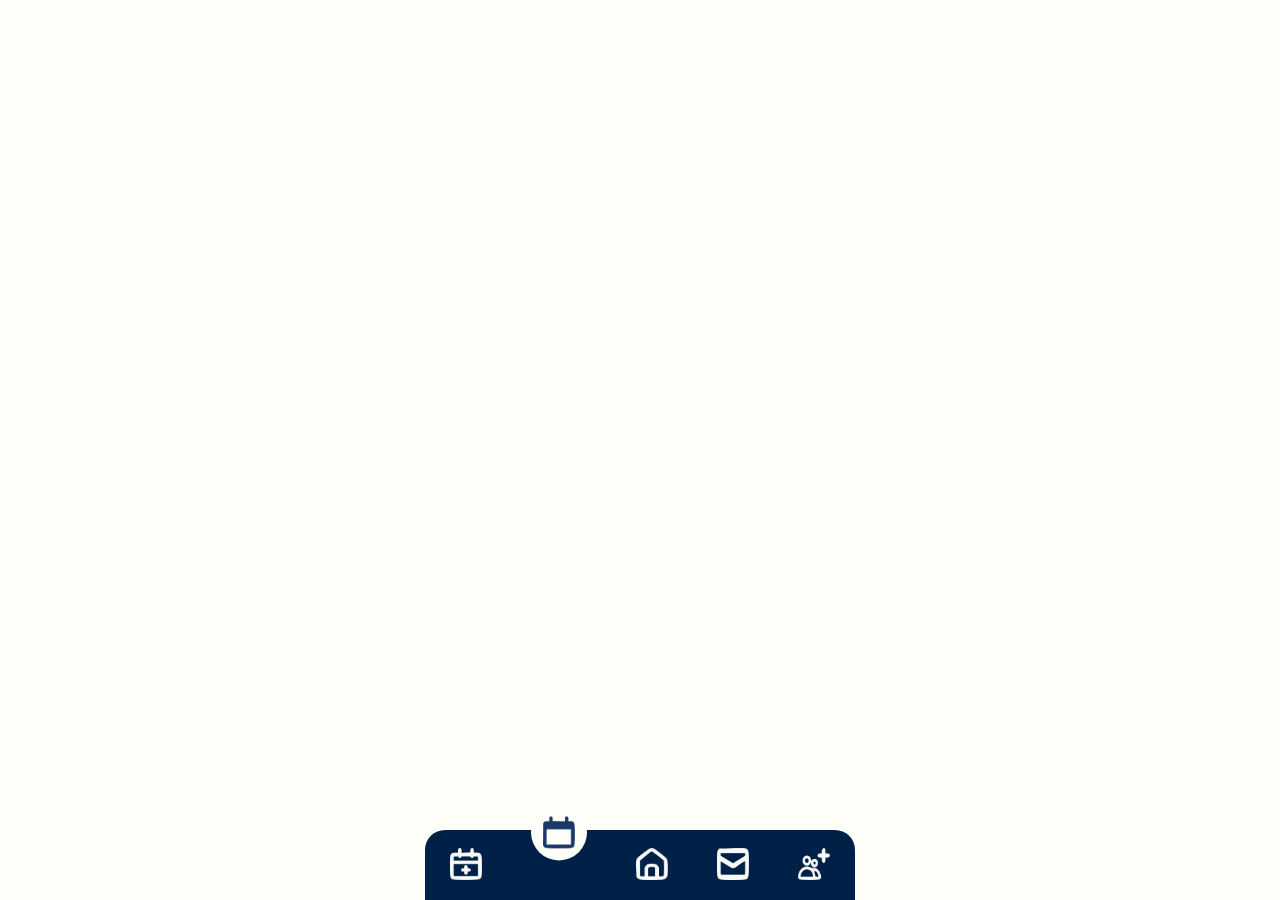
<file: calendar.html>
<!DOCTYPE html>
<html lang="en">
<head>
    <meta charset="UTF-8">
    <meta name="viewport" content="width=device-width, initial-scale=1.0">
    <title>Invyte | Kalender</title>
    <link rel="stylesheet" href="css/mother.css">
    <link rel="stylesheet" href="css/calendar.css">
    <link rel="icon" href="assets/Logo_Invyte.png">
</head>
<body>

<nav class="footer-menu">
  <a href="events.html"><img src="assets/icon-events.png" alt="Events"></a>
  <a href="calendar.html"  class="active-icon"><img src="assets/icon-calendar-blau.png" alt="Kalender"></a>

  <a href="homescreen.html"><img src="assets/icon-home.png" alt="Home"></a>

  <a href="invitations.html"><img src="assets/icon-invitations.png" alt="Einladungen"></a>
  <a href="friends.html"><img src="assets/icon-friends.png" alt="Freunde"></a>
</nav>
    
</body>
</html>
</file>
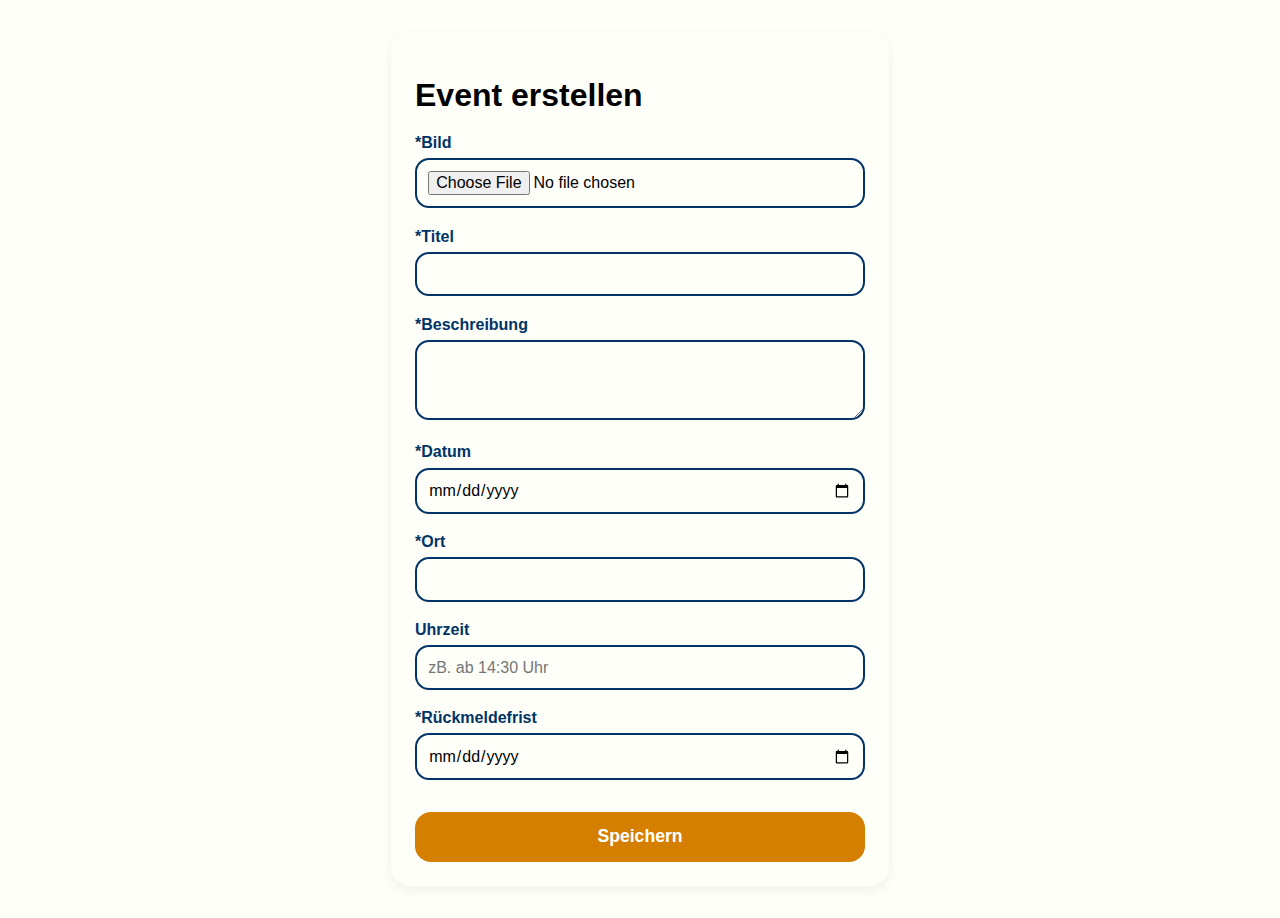
<file: create.html>
<!DOCTYPE html>
<html lang="en">
<head>
    <meta charset="UTF-8">
    <meta name="viewport" content="width=device-width, initial-scale=1.0">
    <link rel="stylesheet" href="css/mother.css">
    <link rel="stylesheet" href="css/create.css">
    <link rel="icon" href="assets/Logo_Invyte.png">
    <title>Document</title>
</head>

<body>

    <form id="eventForm" enctype="multipart/form-data">
        <h1>Event erstellen</h1>

        <!--Bild-->
        <label>*Bild</label>
        <input type="file" name="image" accept="image/*" required/>

        <!--Titel-->
        <label>*Titel</label>
        <input type="text" name="title" required/>

        <!--Beschreibung-->
        <label>*Beschreibung</label>
        <textarea name="description" required></textarea>

        <!--Datum-->
        <label>*Datum</label>
        <input type="date" name="date" required/>

        <!--Ort-->
        <label>*Ort</label>
        <input type="text" name="place" required/>

        <!--Uhrzeit-->
        <label>Uhrzeit</label>
        <input type="text" name="time" placeholder="zB. ab 14:30 Uhr">

        <!--Rückmeldefrist-->
        <label>*Rückmeldefrist</label>
        <input type="date" name="deadline" required/>

        <button type="submit">Speichern</button>
        <p id="successMessage" style="color: green; display: none">Dein Event wurde erfolgreich erstellt!</p>
    </form>
    
    <script src="js/create.js"></script>
</body>
</html>
</file>
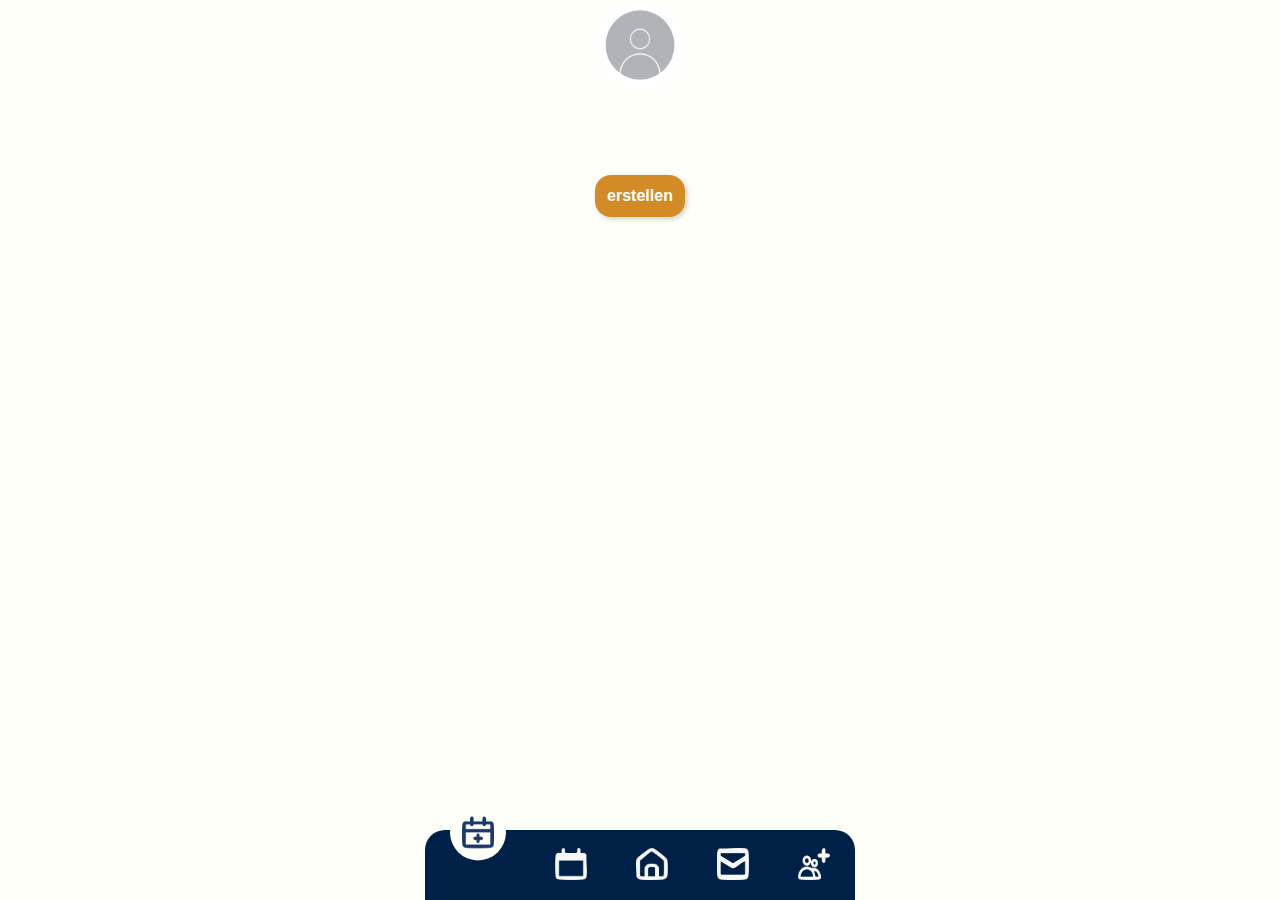
<file: events.html>
<!DOCTYPE html>
<html lang="en">
<head>
    <meta charset="UTF-8">
    <meta name="viewport" content="width=device-width, initial-scale=1.0">
    <title>Invyte | Events</title>
    <link rel="stylesheet" href="css/mother.css">
    <link rel="stylesheet" href="css/events.css">
    <link rel="icon" href="assets/Logo_Invyte.png">
</head>
<body>

  <!-- Profilbild -->
<div class="profil-header">
  <img id="profilbild" src="assets/standard_avatar.png" alt="Profilbild">
</div>

<!-- Erstellen-Button -->
<div class="container">
  <a href="create.html" class="main-button">erstellen</a>
</div>



<!--Menu-Bar-->
<nav class="footer-menu">
  <a href="events.html"  class="active-icon"><img src="assets/icon-events-blau.png" alt="Events"></a>
  <a href="calendar.html"><img src="assets/icon-calendar.png" alt="Kalender"></a>

  <a href="homescreen.html"><img src="assets/icon-home.png" alt="Home"></a>

  <a href="invitations.html"><img src="assets/icon-invitations.png" alt="Einladungen"></a>
  <a href="friends.html"><img src="assets/icon-friends.png" alt="Freunde"></a>
</nav>
    <script src="js/events.js"></script>

</body>
</html>
</file>
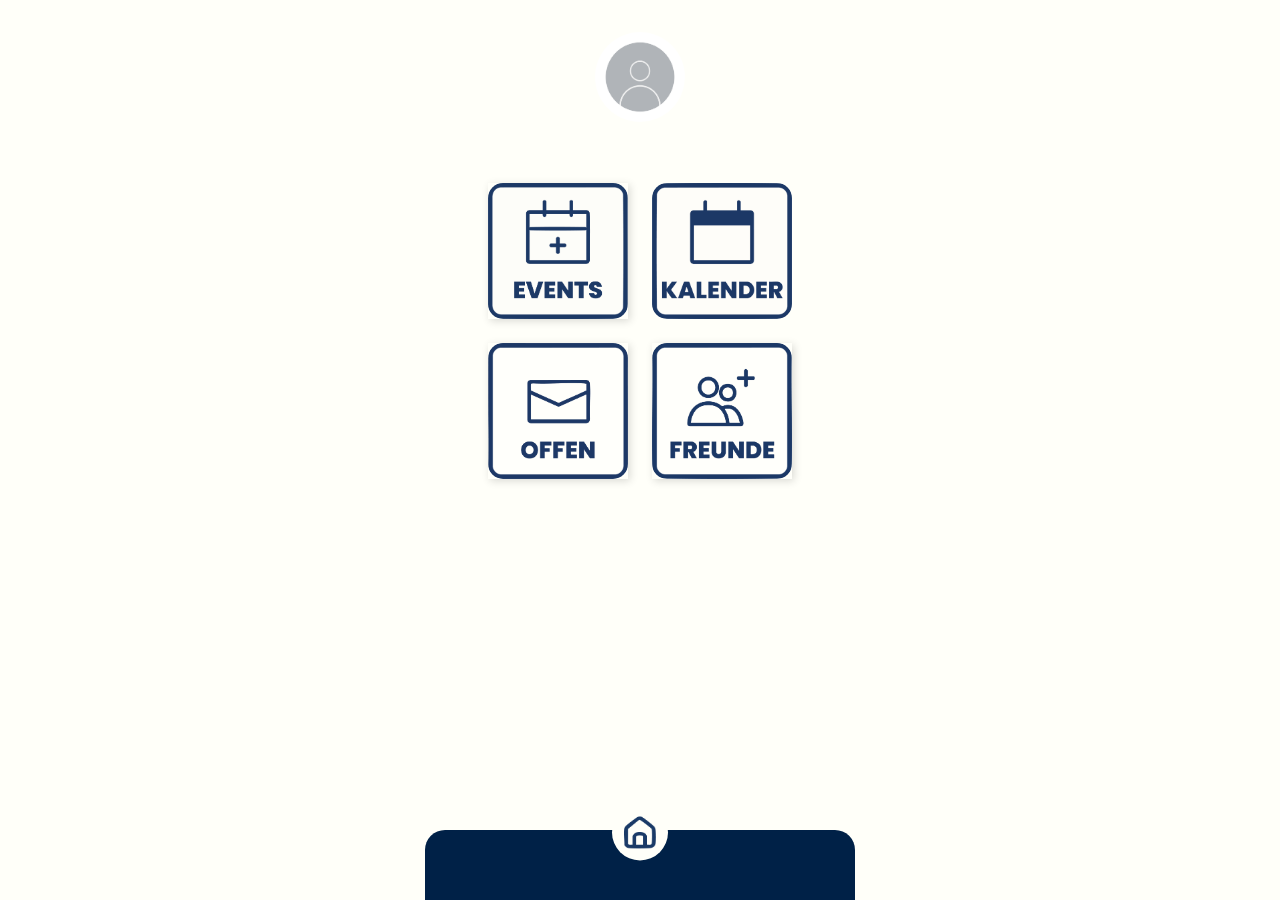
<file: homescreen.html>
<!DOCTYPE html>
<html lang="de">
<head>
    <meta charset="UTF-8">
    <meta name="viewport" content="width=device-width, initial-scale=1.0">
    <title>Invyte | Home</title>
    <link rel="stylesheet" href="css/mother.css">
    <link rel="stylesheet" href="css/homescreen.css">
    <link rel="icon" href="assets/Logo_Invyte.png">
</head>
<body>
    
    <!-- Profilbild -->
<div class="profil-header">
  <img id="profilbild" src="assets/standard_avatar.png" alt="Profilbild">
</div>

    <h1 id="welcomeMessage"></h1>

<div class="icon-grid">
  <a href="events.html" class="icon-wrapper">
    <img src="assets/Homescreen_Events.png" alt="Events" class="homescreenIcons">
  </a>
  <a href="calendar.html" calss="icon-wrapper">
    <img src="assets/Homescreen_Kalender.png" alt="Kalender" class="homescreenIcons">
  </a>
  <a href="invitations.html" class="icon-wrapper">
    <img src="assets/Homescreen_Offen.png" alt="Offen" class="homescreenIcons">
  </a>
  <a href="friends.html" class="icon-wrapper">
    <img src="assets/Homescreen_Freunde.png" alt="Freunde" class="homescreenIcons">
  </a>
</div>

<nav class="footer-menu">
  <a href="homescreen.html" class="active-icon">
    <img src="assets/icon-home-blau.png" alt="Home">
  </a>
</nav>

    <script src="js/protected.js" ></script>
    <script src="js/homescreen.js" ></script>

</body>


</html>
</file>
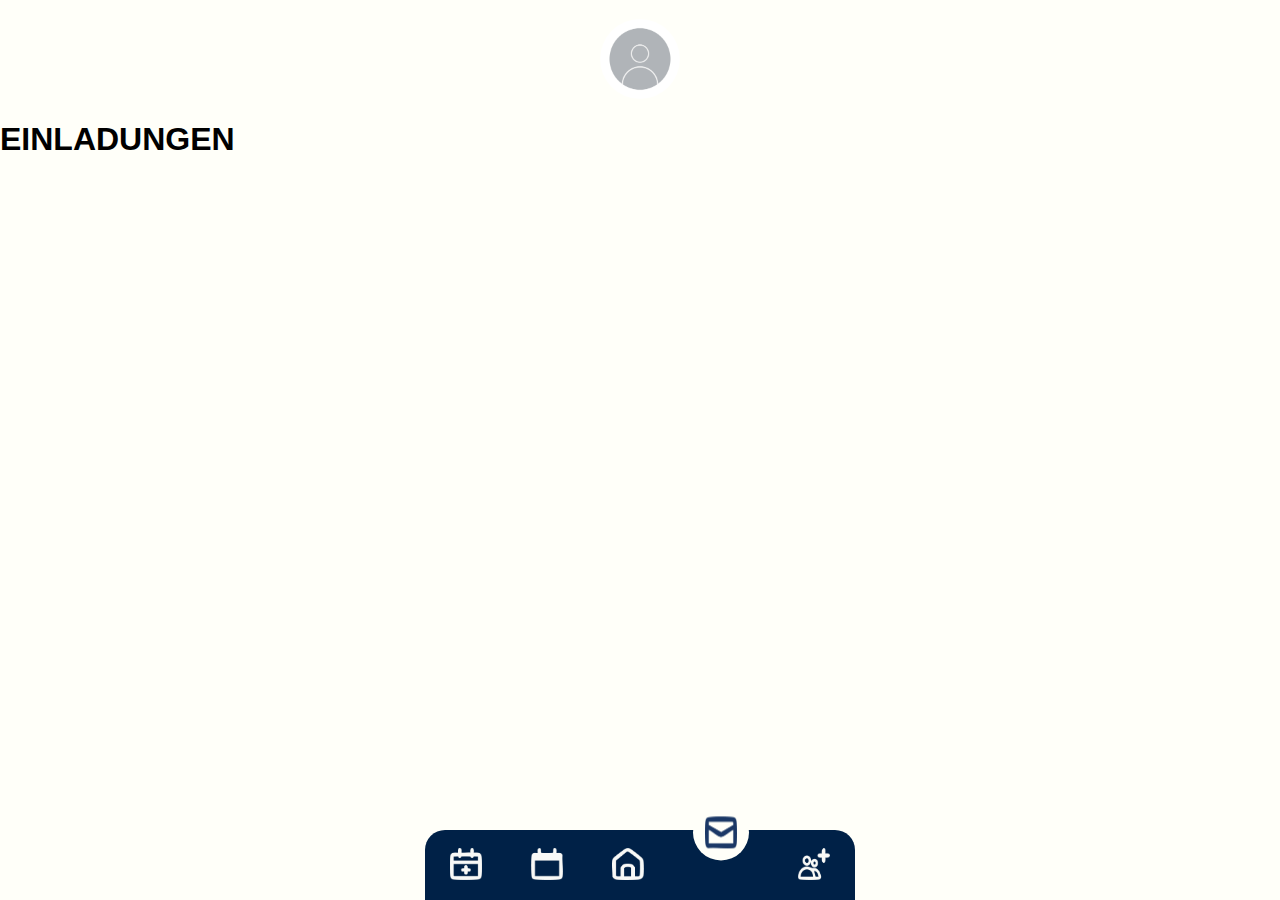
<file: invitations.html>
<!DOCTYPE html>
<html lang="de">
<head>
    <meta charset="UTF-8">
    <meta name="viewport" content="width=device-width, initial-scale=1.0">
    <title>Invyte | Einladungen</title>
    <link rel="stylesheet" href="css/mother.css">
    <link rel="stylesheet" href="css/invitations.css">
    <link rel="icon" href="assets/Logo_Invyte.png">
</head>
<body>

<!-- Profilbild -->
<div class="profil-header">
  <img id="profilbild" src="assets/standard_avatar.png" alt="Profilbild">
</div>

<!-- Einladungen Titel -->
<h1 class="page-title">EINLADUNGEN</h1>

<!-- Einladungsliste -->
<div id="invitationList" class="invitation-list"></div>

<!-- Modale: Detail, Bestätigung, Erfolg -->
  <div id="detailModal" class="modal hidden">
    <div class="modal-content">
      <span class="close">&times;</span>
      <div id="detailContent"></div>
    </div>
  </div>

  <!-- Bestätigungs-/Erfolg-Modale -->
  <div id="confirmModal" class="modal hidden">
    <div class="modal-content">
      <p id="confirmText"></p>
      <button id="confirmYes" class="btn-delete">ja</button>
      <button id="confirmNo" class="btn-cancel">nein</button>
    </div>
  </div>

  <div id="successModal" class="modal hidden">
    <div class="modal-content">
      <p id="successMessage"></p>
    </div>
  </div>


<nav class="footer-menu">
  <a href="events.html"><img src="assets/icon-events.png" alt="Events"></a>
  <a href="calendar.html"><img src="assets/icon-calendar.png" alt="Kalender"></a>

  <a href="homescreen.html"><img src="assets/icon-home.png" alt="Home"></a>

  <a href="invitations.html" class="active-icon"><img src="assets/icon-inviations-blau.png" alt="Einladungen"></a>
  <a href="friends.html"><img src="assets/icon-friends.png" alt="Freunde"></a>
</nav>

<script src="js/invitations.js" ></script>
    
</body>
</html>
</file>
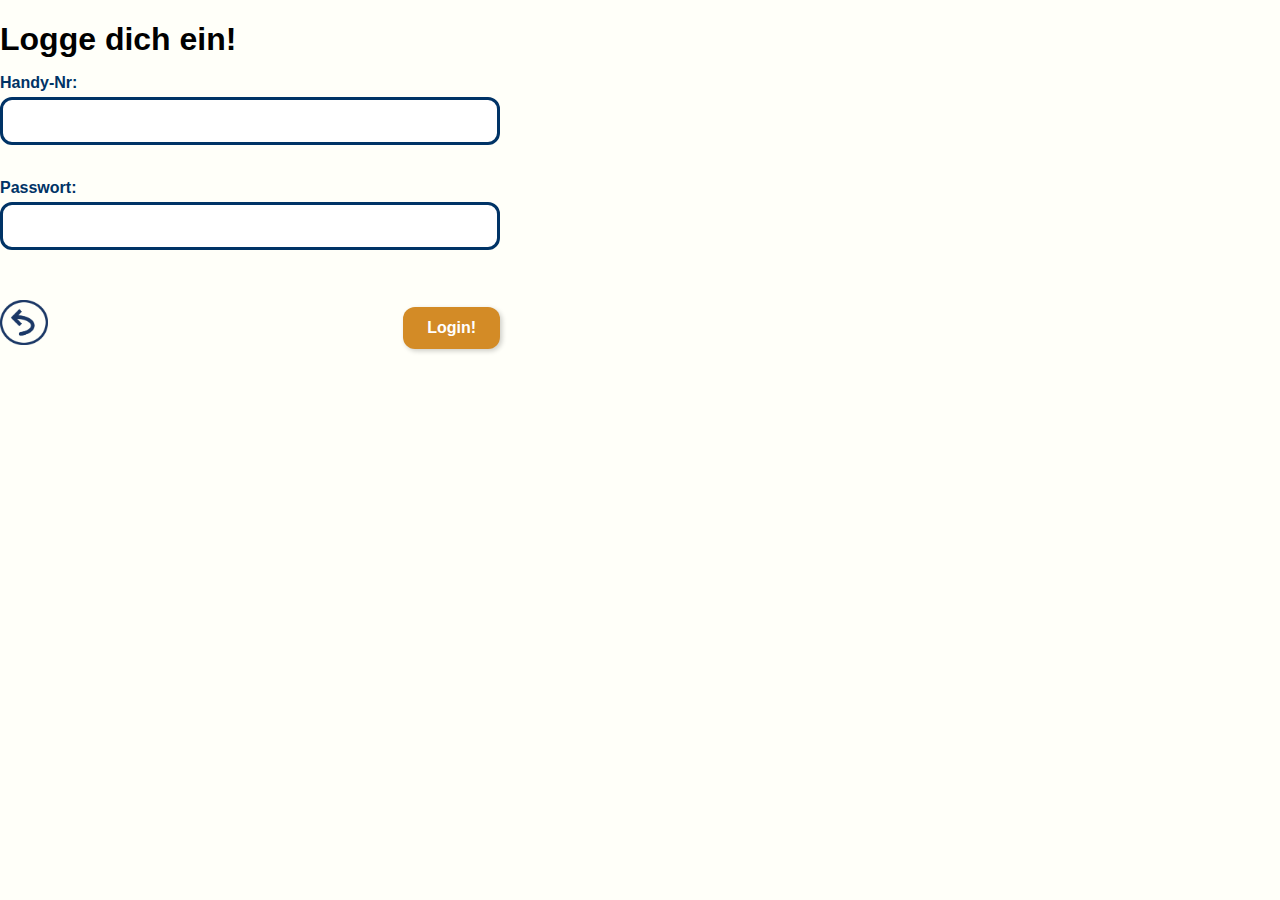
<file: login.html>
<!DOCTYPE html>
<html lang="en">
<head>
    <meta charset="UTF-8">
    <meta name="viewport" content="width=device-width, initial-scale=1.0">
    <title>Invyte | Login</title>
    <link rel="stylesheet" href="css/mother.css">
    <link rel="stylesheet" href="css/login.css">
    <link rel="icon" href="assets/Logo_Invyte.png">
</head>
<body>
   
    <h1>Logge dich ein!</h1>
    
    <form id="loginForm" action="">
        <label for="userphone">Handy-Nr:</label>
        <input id="userphone" type="tel"/>
        <br />
        <br />

        <label for="password">Passwort:</label>
        <input id="password" type="password"/>
        <br />
        <br />

        <div class="button-row">
            <a href="index.html" class="back-button">
                <img src="assets/back_button.png" alt="Zurück">
            </a>
            <button type="submit" class="submit-button">Login!</button>
        </div>

    </form>
    

    <script src="js/login.js"></script>
</body>
</html>
</file>
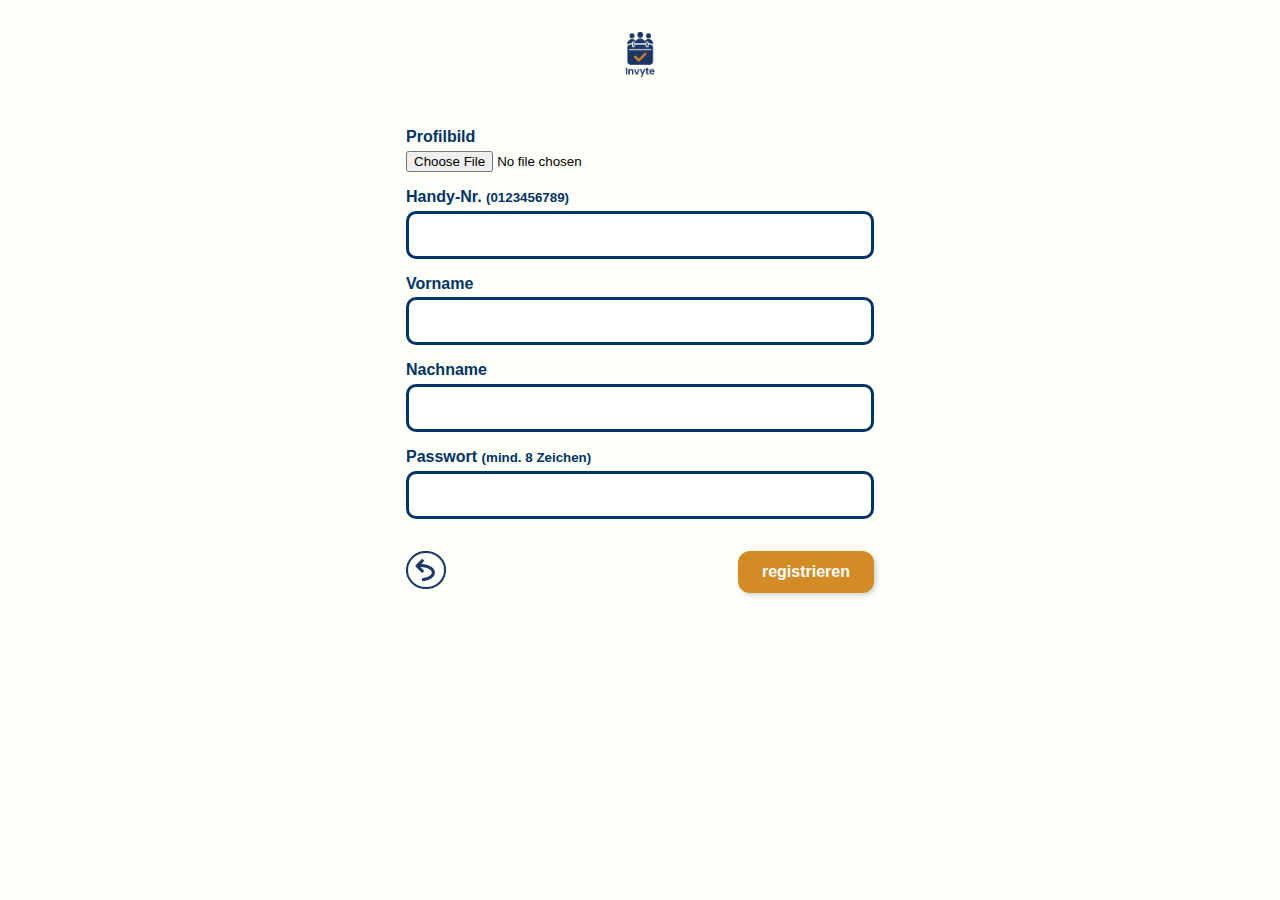
<file: register.html>
<!DOCTYPE html>
<html lang="de">
<head>
    <meta charset="UTF-8">
    <meta name="viewport" content="width=device-width, initial-scale=1.0">
    <title>Invyte | Registrieren</title>
    <link rel="stylesheet" href="css/mother.css">
    <link rel="stylesheet" href="css/register.css">
    <link rel="icon" href="assets/Logo_Invyte.png">
</head>
<body>
<div class="container">

    <a href="index.html" class="logo">
        <img src="assets/Logo_Invyte.png" alt="Invyte Logo" />
    </a>

    <form id="registerForm" action="" enctype="multipart/form-data">

        <label for="profilePicture">Profilbild</label>
        <input id="profilePicture" name="profilePicture" type="file" accept="image/*" />
    
        <label for="phone">Handy-Nr. <small>(0123456789)</small></label>
        <input id="phone" type="tel"/>

        <label for="firstName">Vorname</label>
        <input id="firstName" type="text"/>

        <label for="surname">Nachname</label>
        <input id="surname" type="text"/>

        <label for="password">Passwort <small>(mind. 8 Zeichen)</small></label>
        <input id="password" type="password" required minlength="8"/>

        <div class="button-row">
            <a href="index.html" class="back-button">
                <img src="assets/back_button.png" alt="Zurück">
            </a>
            <button type="submit" class="submit-button">registrieren</button>
        </div>
    </form>
    <p id="errorMessage" style="display:none; color:red; font-weight: bold;"></p>
</div>

    <script src="js/register.js"></script>
</body>
</html>
</file>
<file: css/mother.css>
body {
    background-color: #fffff9;
    font-family: Poppins, sans-serif;
    margin: 0;
    padding: 0;
}
.profil-header {
  display: flex;
  justify-content: center;
  margin-bottom: 1rem;
}

.profil-header img {
  width: 90px;
  height: 90px;
  border-radius: 50%;
  object-fit: cover;
}
h1 {
  font-size: clamp(24px, 5vw, 32px);
  font-weight: 800;
  margin-bottom: 1rem;
}
h2 {
    color: black;
    font-family: 'Poppins', sans-serif;
    font-size: clamp(26px, 4vw, 48px);
}
h3 {
    color: black;
    font-family: 'Poppins', sans-serif;
    font-size: clamp(22px, 3vw, 36px);
}
p {
    color: black;
    font-family: 'Poppins', sans-serif;
    font-size: clamp(16px, 2.5vw, 20px);
}

.footer-menu {
  position: fixed;
  bottom: 0;
  left: 50%;
  transform: translateX(-50%);
  width: 100%;
  max-width: 430px;
  background-color: #002147;
  display: flex;
  justify-content: space-around;
  align-items: center;
  padding: 0.5rem 0 0.4rem; /* 👈 Weniger Höhe */
  border-top-left-radius: 20px;
  border-top-right-radius: 20px;
  z-index: 999;
}


.footer-menu a img {
  width: 32px;
  height: 32px;
}
.footer-menu .icon-einladungen img {
  width: 24px;
}

.footer-menu .icon-freunde img {
  width: 26px;
}

/* HERVORGEHOBENES ICON */
.footer-menu .active-icon {
  background-color: #fffff9;
  border-radius: 50%;
  width: 56px;
  height: 56px;
  display: flex;
  align-items: center;
  justify-content: center;
  transform: translateY(-60%); /* 👈 Weiter nach oben */
}
</file>
<file: css/calendar.css>
/* Kalender */
.calendar-container {
  max-width: 360px;
  margin: 0 auto;
  padding: 1.5rem;
  border: 4px solid #002147;
  border-radius: 20px;
  box-shadow: 0 4px 12px rgba(0,0,0,0.1);
  font-family: poppins, sans-serif;
}

.calendar-header {
  display: flex;
  justify-content: space-between;
  align-items: center;
  font-size: 1.3rem;
  margin-bottom: 1rem;
}

.calendar-header button {
  background: none;
  border: none;
  font-size: 1.8rem;
  cursor: pointer;
  line-height: 1;
  padding: 0 0.5rem;
}
.calendar-grid {
  display: grid;
  grid-template-columns: repeat(7, 1fr); /* ← das war das fehlende! */
  row-gap: 0.9rem;
  justify-items: center;
}


.calendar-day {
  font-weight: 700;
  font-size: 1rem;
  letter-spacing: 0.5px;
  text-align: center;
}
#calendarDays {
  margin-bottom: 0.4rem;
}
.calendar-date,
.event-day {
  width: 38px;
  height: 38px;
  font-size: 0.85rem;
  font-weight: 500;
  display: flex;
  align-items: center;
  justify-content: center;
  border-radius: 50%;
  box-sizing: border-box;
}

.event-day {
  border: 2px solid #4c7c2b;
  color: #000;
}

.event-day.selected-day {
  background-color: #4c7c2b;
  color: white;
}
/* Event-Vorschau */
.event-preview {
  border: 3px solid #4c7c2b;
  background-color: #fffff9;
  border-radius: 16px;
  padding: 1rem;
  margin: 1rem auto;
  width: 100%;
  max-width: 360px;
  box-shadow: 2px 4px 8px rgba(0, 0, 0, 0.15);
  text-align: left;
}

.event-preview h3 {
  margin: 0 0 0.5rem;
  font-size: 1.1rem;
}

.event-preview .event-meta {
  font-size: 0.9rem;
  color: #333;
  margin-bottom: 0.5rem;
}

.event-preview .event-creator {
  display: flex;
  align-items: center;
  gap: 0.5rem;
  font-weight: bold;
  margin-top: 0.5rem;
}

.event-preview .event-creator img {
  width: 32px;
  height: 32px;
  border-radius: 50%;
  object-fit: cover;
}

/* Detailmodal */
#eventDetailModal {
  display: none;
  position: fixed;
  top: 0;
  left: 0;
  height: 100%;
  width: 100%;
  background: rgba(0, 0, 0, 0.5);
  z-index: 20;
  justify-content: center;
  align-items: center;
}

.event-detail-box {
  background: #fffff9;
  border: 3px solid #4c7c2b;
  border-radius: 20px;
  padding: 1.2rem;
  width: 90%;
  max-width: 380px;
  max-height: 90vh;
  overflow-y: auto;
  position: relative;
}

.event-detail-box h2 {
  margin-top: 0;
}

.event-detail-box img {
  width: 100%;
  max-height: 180px;
  object-fit: cover;
  border-radius: 12px;
  margin: 1rem 0;
}
.event-detail-box .event-creator {
  display: flex;
  align-items: center;
  gap: 0.5rem;
  margin-top: 1rem;
  font-weight: bold;
}

.event-detail-box .event-creator img {
  width: 32px;
  height: 32px;
  border-radius: 50%;
  object-fit: cover;
}

.event-detail-box .event-description {
  font-size: 1rem;
  line-height: 1.4;
  color: #333;
}

.event-detail-box .close-btn {
  position: absolute;
  top: 1rem;
  right: 1.2rem;
  font-size: 1.6rem;
  cursor: pointer;
  font-weight: bold;
}

/* Abmelden-Button */
.abmelden-button {
  background-color: #d38b26;
  color: white;
  border: none;
  padding: 0.6rem 1rem;
  font-size: 0.9rem;
  border-radius: 10px;
  font-weight: bold;
  margin-top: 1rem;
  cursor: pointer;
  box-shadow: 1px 1px 5px rgba(0, 0, 0, 0.1);
}

#confirmModal {
  display: none; /* ← sicherstellen */
  position: fixed;
  top: 0;
  left: 0;
  width: 100%;
  height: 100%;
  background: rgba(0,0,0,0.4);
  z-index: 20;
  display: flex;
  justify-content: center;
  align-items: center;
}

.modal-content {
  background: white;
  padding: 1.2rem;
  border-radius: 12px;
  border: 2px solid #4c7c2b;
  max-width: 300px;
  width: 80%;
  text-align: center;
}

html, body {
  height: auto;
  min-height: 100vh;
  overflow-y: auto;
}
</file>
<file: css/create.css>
/* --- Layout des Formularbereichs --- */
form#eventForm {
  max-width: 450px;
  margin: 2rem auto;
  background-color: #fffff9;
  border-radius: 20px;
  padding: 1.5rem;
  box-shadow: 0 4px 12px rgba(0, 0, 0, 0.06);
}

/* --- Allgemeine Abstände & Labels --- */
form#eventForm label {
  display: block;
  font-weight: bold;
  color: #003366;
  margin-top: 1.2rem;
  margin-bottom: 0.4rem;
}

/* --- Eingabefelder --- */
form#eventForm input[type="text"],
form#eventForm input[type="date"],
form#eventForm input[type="file"],
form#eventForm textarea,
form#eventForm select {
  width: 100%;
  padding: 0.7rem;
  font-size: 1rem;
  border: 2px solid #003366;
  border-radius: 14px;
  background-color: #fffff9;
  box-sizing: border-box;
  font-family: 'Poppins', sans-serif;
}

/* --- Textarea --- */
form#eventForm textarea {
  resize: vertical;
  min-height: 80px;
}

/* --- Upload Bild --- */
.upload-wrapper {
  display: flex;
  justify-content: center;
  align-items: center;
  margin-bottom: 1.5rem;
  text-align: center;
}

.upload-label {
  display: inline-block;
  cursor: pointer;
}

.upload-label img {
  width: 80px;
  height: 80px;
  object-fit: contain;
  display: block;
  margin: 0 auto;
}

#imageInput {
  display: none;
}


/* --- Speichern-Button --- */
form#eventForm button[type="submit"] {
  width: 100%;
  margin-top: 2rem;
  background-color: #D57F00;
  color: white;
  font-weight: bold;
  border: none;
  padding: 0.9rem;
  font-size: 1.1rem;
  border-radius: 16px;
  cursor: pointer;
  font-family: 'Poppins', sans-serif;
  transition: background-color 0.3s ease;
}


/* --- BRUCHI GLOUBS GAR NID Kamera-Icon (wenn du es über CSS einbinden willst) --- */
/*.kamera-icon {
  display: flex;
  justify-content: center;
  align-items: center;
  margin-bottom: 1rem;
}

.kamera-icon img {
  width: 60px;
  height: 60px;
}*/

/* ---  BRUCHI GLOUBS GAR NID Freunde-Avatare (Platzhalter für später) --- */
/*.freunde-liste {
  display: flex;
  flex-wrap: wrap;
  gap: 0.5rem;
  margin-top: 0.5rem;
}

.freunde-liste img {
  width: 40px;
  height: 40px;
  border-radius: 50%;
  object-fit: cover;
}*/

/* --- Mobile Optimierung --- */
@media (max-width: 480px) {
  form#eventForm {
    padding: 1rem;
  }
}

.success-popup {
  position: fixed;
  top: 50%;
  left: 50%;
  transform: translate(-50%, -50%);
  background-color: #fffff9;
  border: 4px solid #003366;
  border-radius: 20px;
  padding: 1rem 2rem;
  font-size: 1.2rem;
  font-weight: bold;
  color: #003366;
  box-shadow: 0 5px 20px rgba(0, 0, 0, 0.3);
  opacity: 0;
  transition: opacity 0.5s ease, transform 0.4s ease;
  z-index: 9999;
}

.success-popup.show {
  opacity: 1;
  transform: translate(-50%, -55%);
}

/* --- Friends Select --- */
.friend-select {
  margin-top: 1rem;
  position: relative;
}

#friendSearch {
  width: 100%;
  padding: 0.7rem;
  font-size: 1rem;
  border: 2px solid #003366;
  border-radius: 14px;
  margin-top: 0.5rem;
}

#friendSearch:focus {
  outline: none;
  box-shadow: none;
  border: 2px solid #003366;
}

.friend-results {
  position: absolute;
  width: 100%;
  background: #fffff9;
  border: 2px solid #003366;
  border-radius: 10px;
  max-height: 200px;
  overflow-y: auto;
  z-index: 10;
}

.friend-results div {
  padding: 0.5rem;
  cursor: pointer;
  border-bottom: 1px solid #ccc;
}

.friend-results div:hover {
  background-color: #e6f0ff;
}

.selected-friends {
  display: flex;
  flex-wrap: wrap;
  gap: 0.5rem;
  margin-top: 0.5rem;
}

.selected-friend {
  display: flex;
  align-items: center;
  background-color: #fffff9;
  border: 2px solid #003366;
  border-radius: 999px;
  padding: 0.3rem 0.7rem;
  box-shadow: 1px 1px 4px rgba(0,0,0,0.2);
}

.selected-friend img {
  width: 30px;
  height: 30px;
  border-radius: 50%;
  object-fit: cover;
  margin-right: 0.5rem;
}

.selected-friend span {
  font-weight: 500;
}

.selected-friend .remove {
  margin-left: 0.5rem;
  cursor: pointer;
  font-weight: bold;
  color: #900;
}

/* --- Fehleranzeigen--- */
.field-error {
  margin-top: 0.3rem;
  color: #a80000;
  font-size: 0.9rem;
  background-color: #fff3cd;
  border: 1px solid #f5c2c7;
  padding: 0.5rem 0.7rem;
  border-radius: 8px;
  box-shadow: 0 2px 6px rgba(0,0,0,0.1);
  position: relative;
}

.field-error::before {
  content: "";
  position: absolute;
  top: -8px;
  left: 20px;
  border-width: 0 8px 8px 8px;
  border-style: solid;
  border-color: transparent transparent #fff3cd transparent;
}
</file>
<file: css/events.css>
.container {
  display: flex;
  flex-direction: column;
  align-items: center;
  justify-content: center;
  height: 20vh;
}

.main-button {
  text-align: center;
  background-color: #d38b26;
  color: white;
  padding: 0.75rem;
  font-size: 1rem;
  font-weight: bold;
  border-radius: 16px;
  text-decoration: none;
  box-shadow: 2px 2px 5px rgba(0, 0, 0, 0.2);
  transition: background-color 0.3s ease;
}

.main-button:hover {
  background-color: #b6761f;
}

/* ==== Event-Boxen ==== */
.event-list {
  padding: 0 1rem;
}

.event-card {
  background-color: #fffff9;
  border: 3px solid #003366;
  border-radius: 20px;
  padding: 1rem;
  margin-bottom: 1rem;
  box-shadow: 2px 2px 6px rgba(0,0,0,0.1);
  position: relative;
  cursor: pointer;
}

.event-card h3 {
  margin: 0;
  font-size: 1.2rem;
}

.event-card .meta {
  font-size: 0.95rem;
  margin-top: 0.4rem;
  color: #333;
}

.event-card .angefragt {
  display: flex;
  align-items: center;
  margin-top: 0.5rem;
  gap: 0.4rem;
}

.avatars {
  display: flex;
  align-items: center;
}

.avatars img {
  width: 28px;
  height: 28px;
  border-radius: 50%;
  object-fit: cover;
  margin-right: -10px;
  border: 2px solid white;
}

/* +X Zusatz */
.plus-count {
  font-weight: bold;
  margin-left: 0.5rem;
}

/* Löschen-Button (X) */
.event-card .delete {
  position: absolute;
  top: 10px;
  right: 14px;
  font-size: 1.5rem;
  cursor: pointer;
  color: #111;
}

/* ==== Modal Allgemein ==== */
.modal {
  position: fixed;
  top: 0;
  left: 0;
  width: 100%;
  height: 100%;
  background-color: rgba(0,0,0,0.5);
  display: flex;
  justify-content: center;
  align-items: center;
  z-index: 999;
}

.modal-content {
  background-color: #fffff9;
  border: 4px solid #003366;
  border-radius: 20px;
  padding: 1.5rem;
  max-width: 90%;
  width: 400px;
  position: relative;
}

.modal .close {
  position: absolute;
  top: 12px;
  right: 20px;
  font-size: 1.4rem;
  font-weight: bold;
  color: #333;
  cursor: pointer;
}

/* Buttons */
.btn-delete {
  background-color: #D57F00;
  color: white;
  border: none;
  padding: 0.5rem 1.2rem;
  border-radius: 10px;
  font-weight: bold;
  margin-right: 1rem;
  cursor: pointer;
}

.btn-cancel {
  border: 2px solid #003366;
  background-color: white;
  color: #003366;
  padding: 0.5rem 1.2rem;
  border-radius: 10px;
  font-weight: bold;
  cursor: pointer;
}

/* Status-Listen */
.status-group {
  margin-top: 1rem;
}

.status-group h4 {
  margin-bottom: 0.4rem;
  color: #003366;
}

.status-group .person {
  display: flex;
  align-items: center;
  gap: 0.6rem;
  margin-bottom: 0.4rem;
}

.status-group .person img {
  width: 34px;
  height: 34px;
  border-radius: 50%;
  object-fit: cover;
}

/* Versteckt */
.hidden {
  display: none;
}
</file>
<file: css/homescreen.css>
body {
  padding: 2rem 1rem 5rem;
  display: flex;
  flex-direction: column;
  align-items: center;
  text-align: center;
}

h1 {
  font-size: clamp(28px, 5vw, 40px);
  font-weight: 600;
  margin-bottom: 0.5rem;
  color: #000;
}

#welcomeMessage {
  font-size: 1.2rem;
  font-weight: bold;
  color: #4c7c2b;
  margin-bottom: 2rem;
}

.icon-wrapper {
  display: inline-block;
  box-shadow: 2px 2px 8px rgba(0, 0, 0, 0.15);
  transition: transform 0.2s ease, box-shadow 0.2s ease;
}

.icon-wrapper:hover {
  transform: scale(1.05);
  box-shadow: 4px 4px 12px rgba(0, 0, 0, 0.25);
}

.homescreenIcons {
  display: block;
  width: 100%;
  height: auto;
  border-radius: 15px;
}

.homescreenIcons:hover {
  transform: scale(1.05);
  box-shadow: 4px 4px 12px rgba(0, 0, 0, 0.25);
}

a {
  text-decoration: none;
}

@media screen and (min-width: 400px) {
  body {
    max-width: 480px;
    margin: 0 auto;
  }

  .homescreenIcons {
    width: 140px;
  }
}
.icon-grid {
  display: grid;
  grid-template-columns: repeat(2, 1fr);
  gap: 1.5rem;
  justify-items: center;
}
</file>
<file: css/invitations.css>
/* === Layout-Grundstruktur === */
body {
  background-color: #fffff9;
  font-family: 'Poppins', sans-serif;
  margin: 0;
  padding: 0;
}

.profil-header {
  display: flex;
  justify-content: center;
  margin-top: 1.2rem;
}

.profil-header img {
  width: 80px;
  height: 80px;
  object-fit: cover;
  border-radius: 50%;
}

h2 {
  text-align: center;
  font-size: 1.4rem;
  font-weight: bold;
  margin-top: 1rem;
  margin-bottom: 1.2rem;
}

/* === Event-Karten === */
.event-list {
  padding: 0 1rem;
}

.invite-card {
  background-color: #fff;
  border: 3px solid #003366;
  border-radius: 16px;
  padding: 1rem;
  margin-bottom: 1rem;
  box-shadow: 2px 2px 6px rgba(0,0,0,0.1);
  cursor: pointer;
}

.invite-card h3 {
  margin: 0;
  font-size: 1.1rem;
}

.invite-card .meta {
  font-size: 0.95rem;
  margin: 0.4rem 0;
  color: #333;
}

.invite-card .organizer {
  display: flex;
  align-items: center;
  gap: 0.5rem;
  font-size: 0.95rem;
  margin-top: 0.3rem;
}

.invite-card .organizer img {
  width: 26px;
  height: 26px;
  border-radius: 50%;
  object-fit: cover;
}

.invite-card .deadline {
  text-align: right;
  font-weight: bold;
  color: #003366;
}

/* === Modal für Detailansicht === */
.modal {
  position: fixed;
  top: 0; left: 0;
  width: 100%; height: 100%;
  background-color: rgba(0,0,0,0.5);
  display: flex;
  justify-content: center;
  align-items: center;
  z-index: 1000;
}

.modal-content {
  background-color: #fffff9;
  border: 4px solid #003366;
  border-radius: 20px;
  padding: 1.5rem;
  max-width: 90%;
  width: 400px;
  position: relative;
  max-height: 90vh;
  overflow: hidden; /* wichtig: kein Scrollbalken außen */
  position: relative;
}

.modal-scroll {
  max-height: 90vh;
  overflow-y: auto;
  padding-right: 0.5rem; /* etwas Abstand zur Scrollbar */
  box-sizing: content-box;
}

.modal .close {
  position: absolute;
  top: 12px;
  right: 20px;
  font-size: 1.4rem;
  font-weight: bold;
  cursor: pointer;
  color: #333;
}

.modal-content img.cover {
  width: 100%;
  height: auto;
  border-radius: 10px;
  margin-bottom: 0.8rem;
}

.modal-content .info {
  margin-bottom: 1rem;
}

.modal-content .organizer {
  display: flex;
  justify-content: flex-end; /* <--- NEU */
  align-items: center;
  gap: 0.5rem;
  margin-top: 1rem;
  text-align: right; /* <--- optional, für Namen */
}


.modal-content .avatars img {
  width: 28px;
  height: 28px;
  border-radius: 50%;
  object-fit: cover;
  border: 2px solid #fffff9;
  margin-left: -8px;
}


.modal-content .avatars-wrapper {
  display: flex;
  justify-content: flex-end;
  margin-top: 0.5rem;
}


.modal-content .organizer {
  display: flex;
  align-items: center;
  gap: 0.5rem;
  margin-top: 1rem;
}

.modal-content .organizer img {
  width: 32px;
  height: 32px;
  border-radius: 50%;
  object-fit: cover;
}


/* === Antwort-Buttons === */
.response-buttons {
  display: flex;
  justify-content: space-between;
  margin-top: 1.2rem;
  gap: 0.8rem;
}

.response-btn {
  flex: 1;
  display: flex;
  flex-direction: column;
  align-items: center;
  justify-content: center;
  aspect-ratio: 1 / 1;
  max-width: 100px;
  border: 4px solid #003366;
  border-radius: 20px;
  font-size: 0.95rem;
  font-weight: bold;
  color: white;
  cursor: pointer;
  box-shadow: 2px 2px 5px rgba(0,0,0,0.2);
}


.response-btn .icon {
  font-size: 1.6rem;
  margin-bottom: 0.2rem;
}

.response-btn.yes {
  background-color: #1c871c;
}

.response-btn.maybe {
  background-color: #005c9e;
}

.response-btn.no {
  background-color: #b94f00;
}


/* === Bestätigungsmodale === */
.confirm-modal .modal-content,
.success-modal .modal-content {
  text-align: center;
}

.confirm-modal button,
.success-modal button {
  margin-top: 1rem;
}

.btn-delete, .btn-cancel {
  padding: 0.5rem 1.2rem;
  border-radius: 10px;
  font-weight: bold;
  font-size: 1rem;
  cursor: pointer;
  margin: 0.4rem;
}

.btn-delete {
  background-color: #D57F00;
  color: white;
  border: none;
}

.btn-cancel {
  border: 2px solid #003366;
  background-color: white;
  color: #003366;
}

/* Versteckt */
.hidden {
  display: none;
}
</file>
<file: css/login.css>
.container {
  max-width: 500px;
  margin: 0 auto;
  padding: clamp(1rem, 5vw, 2rem) 1rem;
  display: flex;
  flex-direction: column;
  align-items: center;
  width: 100%;
  box-sizing: border-box;
}

.logo {
  display: flex;
  flex-direction: column;
  align-items: center;
  margin-bottom: 2rem;
}

.logo img {
  width: clamp(100px, 20vw, 150px);
  height: auto;
}

.logo h1 {
  font-size: 1.5rem;
  color: #003366;
  margin-top: 0.5rem;
}

form {
  width: 100%;
  max-width: 500px;
}

form label {
  display: block;
  margin-top: 1rem;
  margin-bottom: 0.3rem;
  font-weight: bold;
  color: #003366;
}

form input[type="tel"],
form input[type="password"] {
  width: 100%;
  padding: 0.75rem;
  border: 3px solid #003366;
  border-radius: 12px;
  font-size: 1rem;
  outline: none;
  box-sizing: border-box;
}

.button-row {
  display: flex;
  justify-content: space-between;
  margin-top: 2rem;
  align-items: center;
  width: 100%;
  max-width: 500px;
}

.back-button img {
  width: clamp(36px, 10vw, 48px);
}

.back-button {
  background: none;
  border: none;
  padding: 0;
  cursor: pointer;
}

.submit-button {
  background-color: #d38b26;
  color: white;
  border: none;
  padding: 0.75rem 1.5rem;
  font-size: clamp(0.9rem, 2vw, 1rem);
  border-radius: 12px;
  font-weight: bold;
  cursor: pointer;
  box-shadow: 2px 2px 5px rgba(0, 0, 0, 0.2);
  align-self: flex-end;
  transition: background-color 0.3s ease;
}

.submit-button:hover {
  background-color: #b6761f;
}
</file>
<file: css/register.css>
.container {
  background-color: #fffff9;
  max-width: 500px;
  margin: 0 auto;
  padding: clamp(1rem, 5vw, 2rem) 1rem;
  width: 100%;
  box-sizing: border-box;
  display: flex;
  flex-direction: column;
  align-items: center;
}

.logo {
  display: flex;
  align-items: center;
  gap: 10px;
  margin-bottom: 2rem;
}

.logo img {
  height: clamp(36px, 6vw, 48px);
}

.logo h1 {
  font-size: 1.5rem;
  color: #002147;
}

.image-upload {
  display: flex;
  justify-content: center;
  margin-bottom: 2rem;
  cursor: pointer;
}

.image-button {
  border: 3px solid #003366;
  border-radius: 10px;
  padding: 1rem;
  text-align: center;
  width: 120px;
}

.image-button img {
  width: 32px;
  margin-bottom: 0.5rem;
}

.image-button span {
  font-weight: bold;
  color: #003366;
}

form {
  width: 100%;
  max-width: 500px;
}

form label {
  display: block;
  margin-top: 1rem;
  margin-bottom: 0.3rem;
  font-weight: bold;
  color: #003366;
}

form input[type="text"],
form input[type="tel"],
form input[type="password"] {
  width: 100%;
  padding: 0.75rem;
  border: 3px solid #003366;
  border-radius: 10px;
  font-size: 1rem;
  outline: none;
  box-sizing: border-box;
}

.button-row {
  display: flex;
  justify-content: space-between;
  margin-top: 2rem;
  align-items: center;
  width: 100%;
  max-width: 500px;
}

.back-button {
  background: none;
  border: none;
  padding: 0;
  cursor: pointer;
}

.back-button img {
  width: clamp(32px, 8vw, 40px);
}

.submit-button {
  background-color: #d38b26;
  color: white;
  border: none;
  padding: 0.75rem 1.5rem;
  font-size: clamp(0.9rem, 2vw, 1rem);
  border-radius: 12px;
  font-weight: bold;
  cursor: pointer;
  box-shadow: 2px 2px 5px rgba(0, 0, 0, 0.2);
  align-self: flex-end;
  transition: background-color 0.3s ease;
}

.submit-button:hover {
  background-color: #ba741f;
}
</file>
